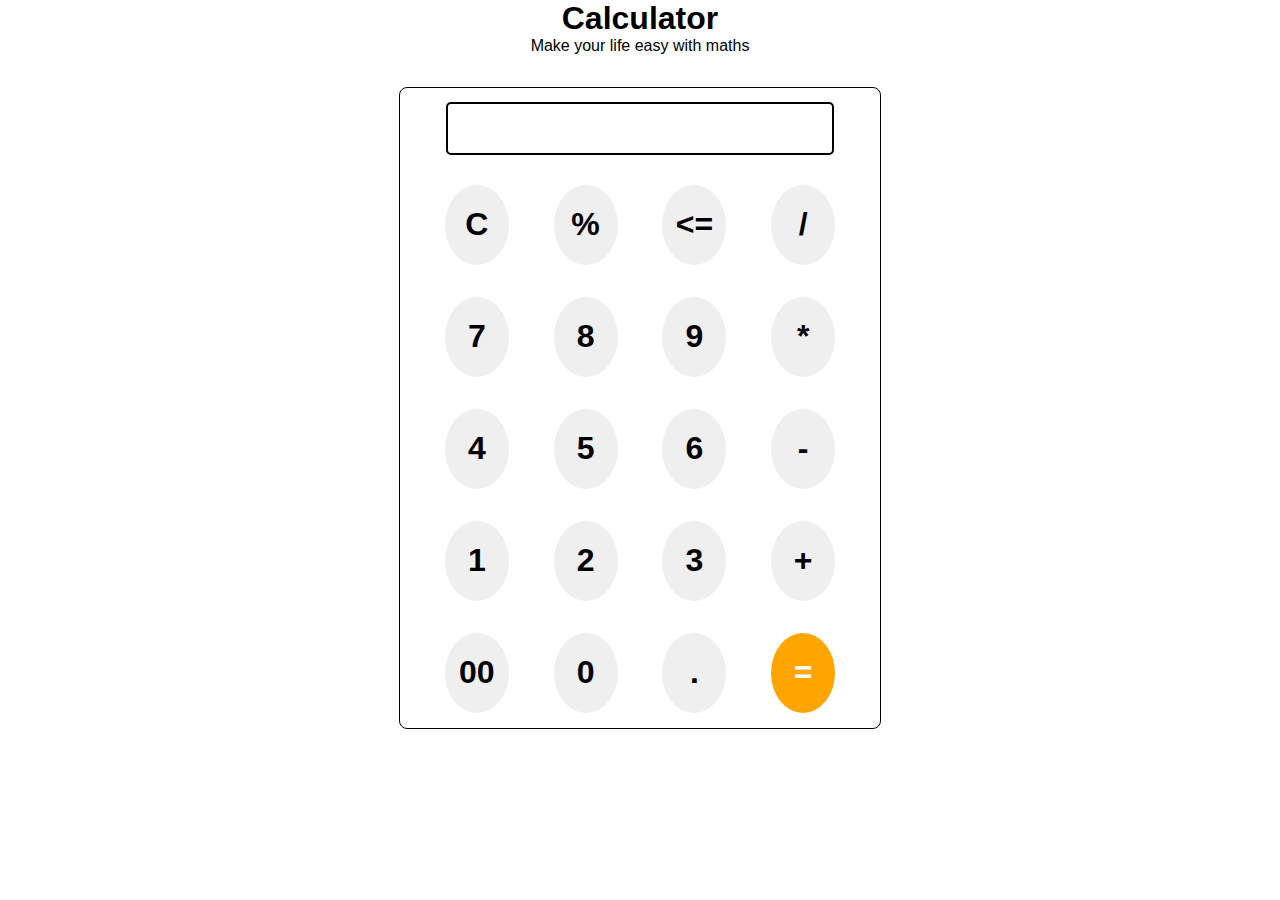
<file: calculator/index.html>
<!DOCTYPE html>
<html lang="en">
<head>
  <meta charset="UTF-8">
  <meta name="viewport" content="width=device-width, initial-scale=1.0">
  <title>Calculator - javascript</title>
  <link rel="stylesheet" href="style.css">
</head>
<body>
    <div class="navbar">
      <div class="left-navbar">
        <h1>Calculator</h1>
        <p>Make your life easy with maths</p>
      </div>
      <div class="right-navbar">
        
      </div>
    </div>
   <div class="main-container">
   <div class="display">
    <input type="text" placeholder="" readonly class="ans-display">
   </div>
    <div class="rows">
      <button class="btns">C</button> 
      <button class="btns">%</button>
      <button class="btns"><=</button>
      <button class="btns">/</button>
    </div>
    <div class="rows">
      <button class="btns">7</button>
      <button class="btns">8</button>
      <button class="btns">9</button>
      <button class="btns">*</button>
    </div>
    <div class="rows">
      <button class="btns">4</button>
      <button class="btns">5</button>
      <button class="btns">6</button>
      <button class="btns">-</button>
    </div>
    <div class="rows">
      <button class="btns">1</button>
      <button class="btns">2</button>
      <button class="btns">3</button>
      <button class="btns">+</button>
    </div>
    <div class="rows">
      <button class="btns">00</button>
      <button class="btns">0</button>
      <button class="btns">.</button>
      <button class="orange">=</button>
    </div>
   </div>
   <script src="app.js"></script>
</body>
</html>
</file>
<file: calculator/style.css>
*{
    margin: 0;
    padding: 0;
    font-family: Arial, Helvetica, sans-serif;
}
body{
    display: flex;
    justify-content: center;
    align-items: center;
    flex-direction: column;
}
h1{
    text-align:center;
    font-size: 2rem;
}
p{
    text-align: center;
    font-size: 1rem;
}
.main-container{
    height: 40rem;
    width: 30rem;
    border-radius: 0.5rem;
    display: flex;
    justify-content: center;
    align-items: center;
    flex-direction: column;
    margin-top: 2rem;
    border: 1px solid black;
    box-shadow: 2px 2px 10px solid black
}
.display,.rows{
    width: 100%;
    height: 5rem;
    margin: 1rem auto;
    display: flex;
    justify-content: space-evenly;
    align-items: center;
}
.display{
    height: 7rem;
}
.ans-display{
    width: 80%;
    height: 100%;
    border-radius: 5px;
    border: none;
    font-size: 2.5rem;
    border: 2px solid black;
}
.btns{
    height:5rem;
    width:4rem;
    padding: 0.5rem;
    border: none;
    display: flex;
    justify-content: center;
    align-items: center;
    /* background-color:; */
    color:black;
    font-size: xx-large;
    font-weight: 700;
    border-radius: 50%;
}
.orange{
    height:5rem;
    width:4rem;
    padding: 0.5rem;
    border: none;
    display: flex;
    justify-content: center;
    align-items: center;
    color: white;
    font-size: xx-large;
    font-weight: 700;
    border-radius: 50%;
    background-color: orange;
}
</file>
